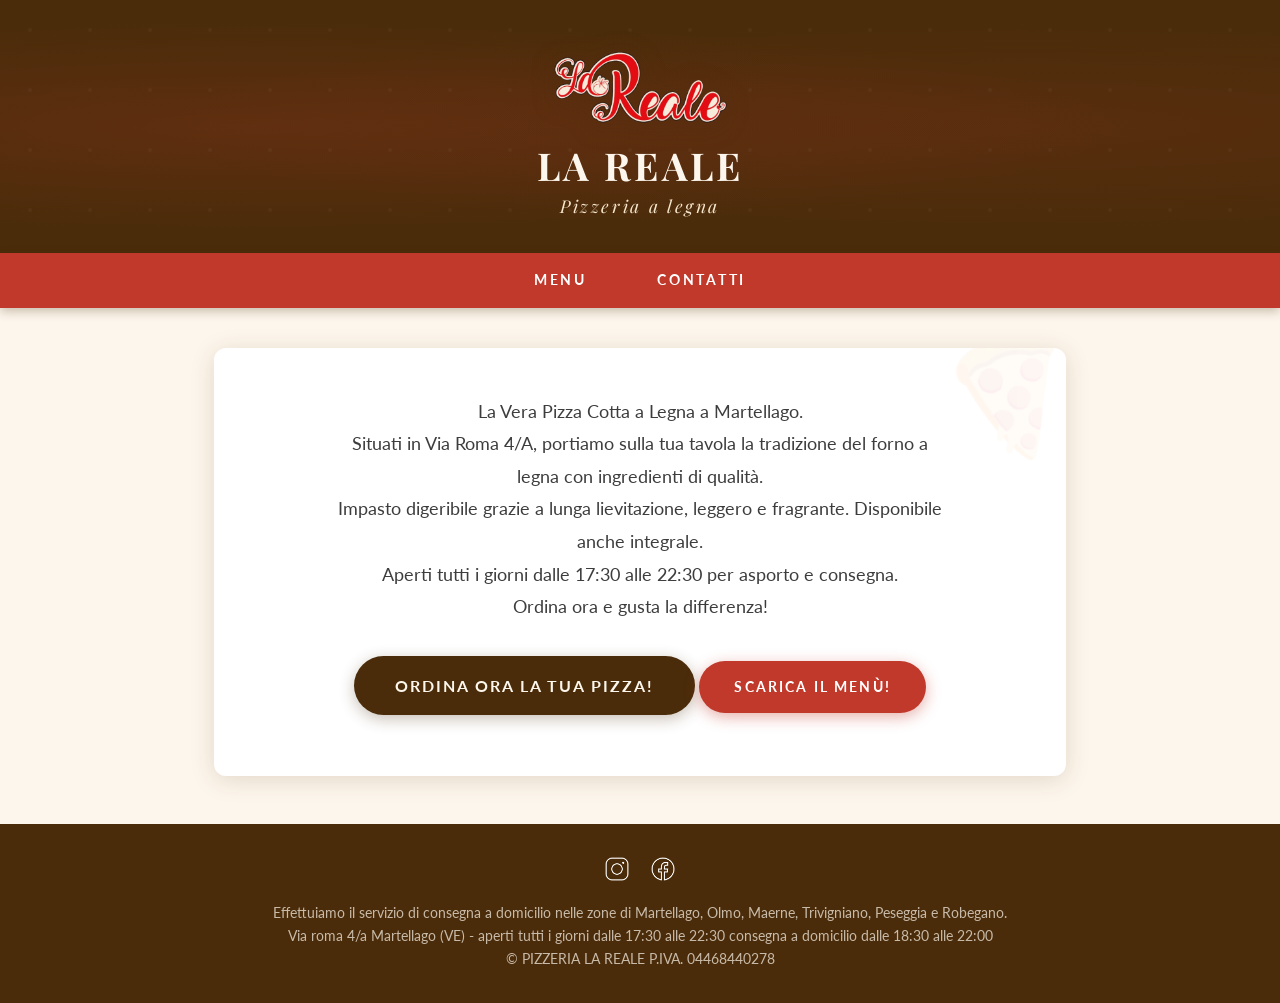
<file: Index.html>
<!DOCTYPE html>

<html lang="it">

<head>
    <title>Pizzeria La Reale</title>
    <link rel="icon" type="image/x-icon" href="img/logo.ico">
    <link rel="stylesheet" href="css/style.css">
    <meta name="description"
        content="Pizzeria La Reale a Martellago: vera pizza cotta a legna, asporto e consegna a domicilio. Aperta tutti i giorni dalle 17:30.">
</head>

<body>
    <header>
        <img src="img/logo.png" alt="Logo Pizzeria La Reale">
        <h2>La reale</h2>
        <h3>Pizzeria a legna</h3>
    </header>

    <nav>
        <a href="menu.html">Menu</a>
        <a href="contatti.html">Contatti</a>
    </nav>

    <main>
        <section class="home">
            <p>La Vera Pizza Cotta a Legna a Martellago.<br>
                Situati in Via Roma 4/A, portiamo sulla tua tavola la tradizione del forno a legna con ingredienti di
                qualità.<br>
                Impasto digeribile grazie a lunga lievitazione, leggero e fragrante. Disponibile anche integrale.<br>
                Aperti tutti i giorni dalle 17:30 alle 22:30 per asporto e consegna. <br> Ordina ora e gusta la
                differenza!
            </p>
            <a href="contatti.html">Ordina ora la tua pizza!</a>
            <a href="docs/menu.pdf" download="Menu_Pizzeria_La_Reale.pdf" class="btn_download">Scarica il menù!</a>

        </section>
    </main>

    <footer>
        <div>

            <a href="https://www.instagram.com/pizzerialarealemartellago/"><img src="img/ig.png" alt="Instagram"></a>
            <a href="https://www.facebook.com/pizzerialarealemartellago/"><img src="img/fb.png" alt="Facebook"></a>

        </div>
        <p>Effettuiamo il servizio di consegna a domicilio nelle zone di Martellago, Olmo, Maerne, Trivigniano, Peseggia
            e Robegano.<br>
            Via roma 4/a Martellago (VE) - aperti tutti i giorni dalle 17:30 alle 22:30 consegna a domicilio dalle 18:30
            alle 22:00
            <br>© PIZZERIA LA REALE P.IVA. 04468440278
        </p>
    </footer>
</body>

</html>
</file>
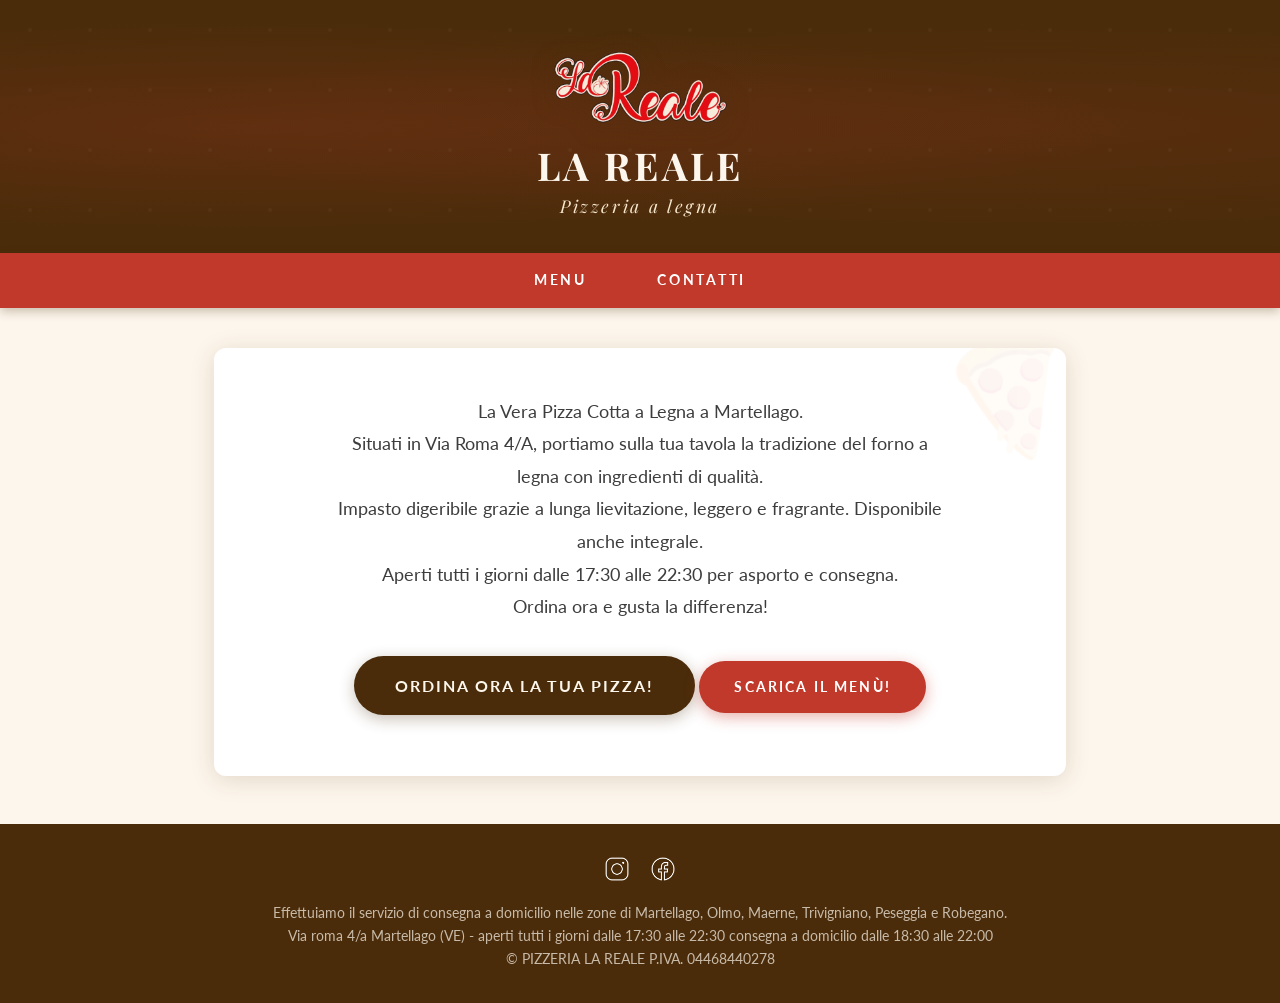
<file: index.html>
<!DOCTYPE html>

<html lang="it">

<head>
    <title>Pizzeria La Reale</title>
    <link rel="icon" type="image/x-icon" href="img/logo.ico">
    <link rel="stylesheet" href="css/style.css">
    <meta name="description"
        content="Pizzeria La Reale a Martellago: vera pizza cotta a legna, asporto e consegna a domicilio. Aperta tutti i giorni dalle 17:30.">
</head>

<body>
    <header>
        <img src="img/logo.png" alt="Logo Pizzeria La Reale">
        <h2>La reale</h2>
        <h3>Pizzeria a legna</h3>
    </header>

    <nav>
        <a href="menu.html">Menu</a>
        <a href="contatti.html">Contatti</a>
    </nav>

    <main>
        <section class="home">
            <p>La Vera Pizza Cotta a Legna a Martellago.<br>
                Situati in Via Roma 4/A, portiamo sulla tua tavola la tradizione del forno a legna con ingredienti di
                qualità.<br>
                Impasto digeribile grazie a lunga lievitazione, leggero e fragrante. Disponibile anche integrale.<br>
                Aperti tutti i giorni dalle 17:30 alle 22:30 per asporto e consegna. <br> Ordina ora e gusta la
                differenza!
            </p>
            <a href="contatti.html">Ordina ora la tua pizza!</a>
            <a href="docs/menu.pdf" download="Menu_Pizzeria_La_Reale.pdf" class="btn_download">Scarica il menù!</a>

        </section>
    </main>

    <footer>
        <div>

            <a href="https://www.instagram.com/pizzerialarealemartellago/"><img src="img/ig.png" alt="Instagram"></a>
            <a href="https://www.facebook.com/pizzerialarealemartellago/"><img src="img/fb.png" alt="Facebook"></a>

        </div>
        <p>Effettuiamo il servizio di consegna a domicilio nelle zone di Martellago, Olmo, Maerne, Trivigniano, Peseggia
            e Robegano.<br>
            Via roma 4/a Martellago (VE) - aperti tutti i giorni dalle 17:30 alle 22:30 consegna a domicilio dalle 18:30
            alle 22:00
            <br>© PIZZERIA LA REALE P.IVA. 04468440278
        </p>
    </footer>
</body>

</html>
</file>
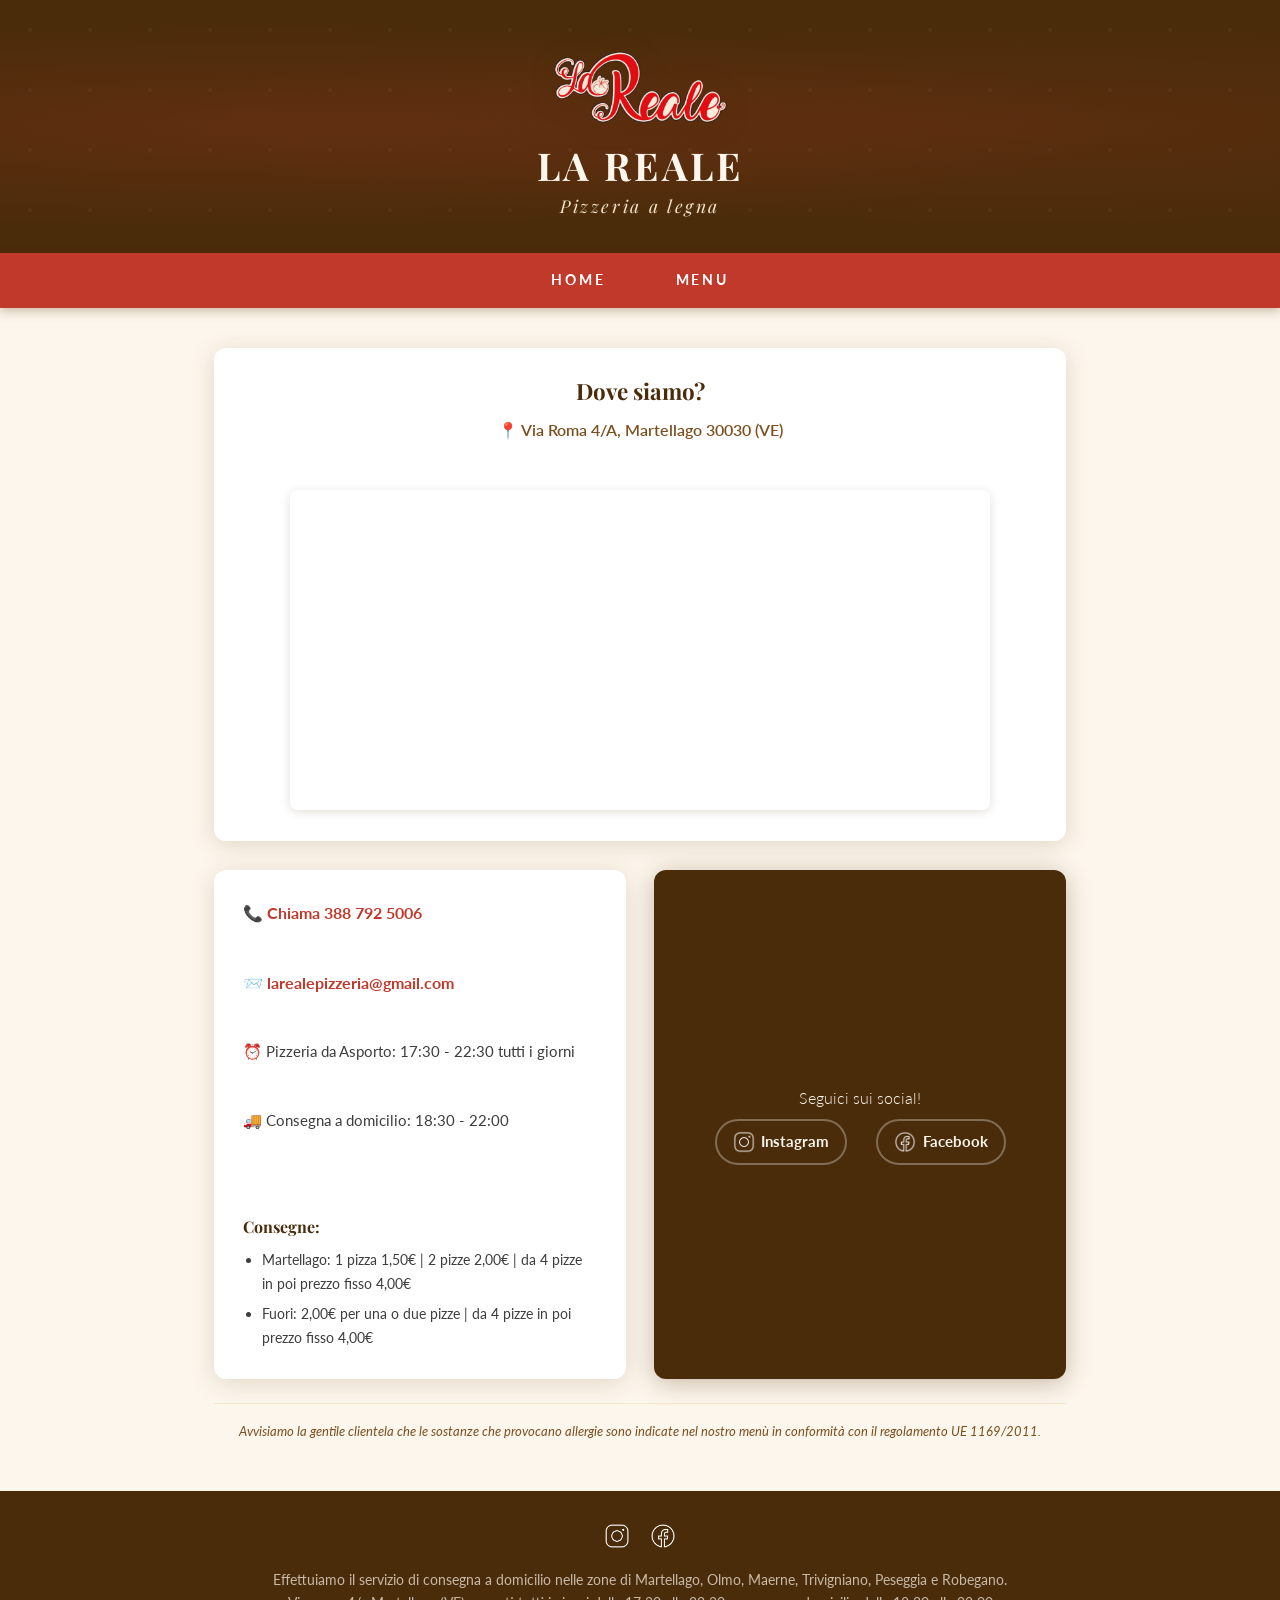
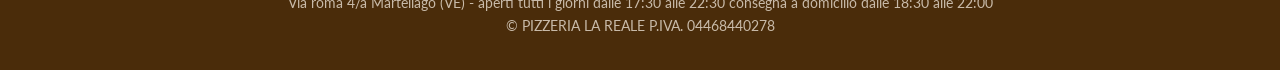
<file: contatti.html>
<!DOCTYPE html>

<html lang="it">

<head>
    <title>Pizzeria La Reale - Contatti</title>
    <link rel="icon" type="image/x-icon" href="img/logo.ico">
    <link rel="stylesheet" href="css/style.css">
    <meta name="description"
        content="Pizzeria La Reale a Martellago: vera pizza cotta a legna, asporto e consegna a domicilio. Aperta tutti i giorni dalle 17:30.">
</head>

<body>
    <header>
        <img src="img/logo.png" alt="Logo Pizzeria La Reale">
        <h2>La reale</h2>
        <h3>Pizzeria a legna</h3>
    </header>

    <nav>
        <a href="index.html">Home</a>
        <a href="menu.html">Menu</a>
    </nav>

    <main>
        <section class="contatti">
            <div id="map">
                <p>Dove siamo?</p>
                <p class="indirizzo">📍 Via Roma 4/A, Martellago 30030 (VE) </p><br>
                <iframe
                    src="https://www.google.com/maps/embed?pb=!1m18!1m12!1m3!1d2794.28662432444!2d12.152002141213101!3d45.544559371195625!2m3!1f0!2f0!3f0!3m2!1i1024!2i768!4f13.1!3m3!1m2!1s0x477ecadcb6db3de1%3A0x447a6d4275b0d25!2sPizzeria%20La%20Reale%20Martellago!5e0!3m2!1sit!2sit!4v1775390990012!5m2!1sit!2sit"
                    width="600" height="450" style="border:0;" allowfullscreen="" loading="lazy"
                    referrerpolicy="no-referrer-when-downgrade"></iframe>
            </div>
            <div class="info">
                <a href="tel:3887925006">📞 Chiama 388 792 5006</a><br>
                <a href="mailto:larealepizzeria@gmail.com">📨 larealepizzeria@gmail.com</a><br>
                <p>⏰ Pizzeria da Asporto: 17:30 - 22:30 tutti i giorni</p><br>
                <p>🚚 Consegna a domicilio: 18:30 - 22:00</p><br>
                <br>
                <span>Consegne:</span>
                <ul>
                    <li>Martellago: 1 pizza 1,50€ | 2 pizze 2,00€ | da 4 pizze in poi prezzo fisso 4,00€</li>
                    <li>Fuori: 2,00€ per una o due pizze | da 4 pizze in poi prezzo fisso 4,00€</li>
                </ul>
            </div>

            <div class="social">
                <p>Seguici sui social! <br>
                    <a href="https://www.instagram.com/pizzerialarealemartellago/"><img src="img/ig.png"
                            alt="Instagram">Instagram</a>
                    <a href="https://www.facebook.com/pizzerialarealemartellago/"><img src="img/fb.png"
                            alt="Facebook">Facebook</a>
                </p>
            </div>
        </section>
        <span>Avvisiamo la gentile clientela che le sostanze che provocano allergie sono indicate nel nostro menù in
            conformità con il regolamento UE 1169/2011.</span>
    </main>

    <footer>
        <div>
            <a href="https://www.instagram.com/pizzerialarealemartellago/"><img src="img/ig.png" alt="Instagram"></a>
            <a href="https://www.facebook.com/pizzerialarealemartellago/"><img src="img/fb.png" alt="Facebook"></a>


        </div>
        <p>Effettuiamo il servizio di consegna a domicilio nelle zone di Martellago, Olmo, Maerne, Trivigniano, Peseggia
            e Robegano.<br>
            Via roma 4/a Martellago (VE) - aperti tutti i giorni dalle 17:30 alle 22:30 consegna a domicilio dalle 18:30
            alle 22:00
            <br>© PIZZERIA LA REALE P.IVA. 04468440278
        </p>
    </footer>
</body>

</html>
</file>
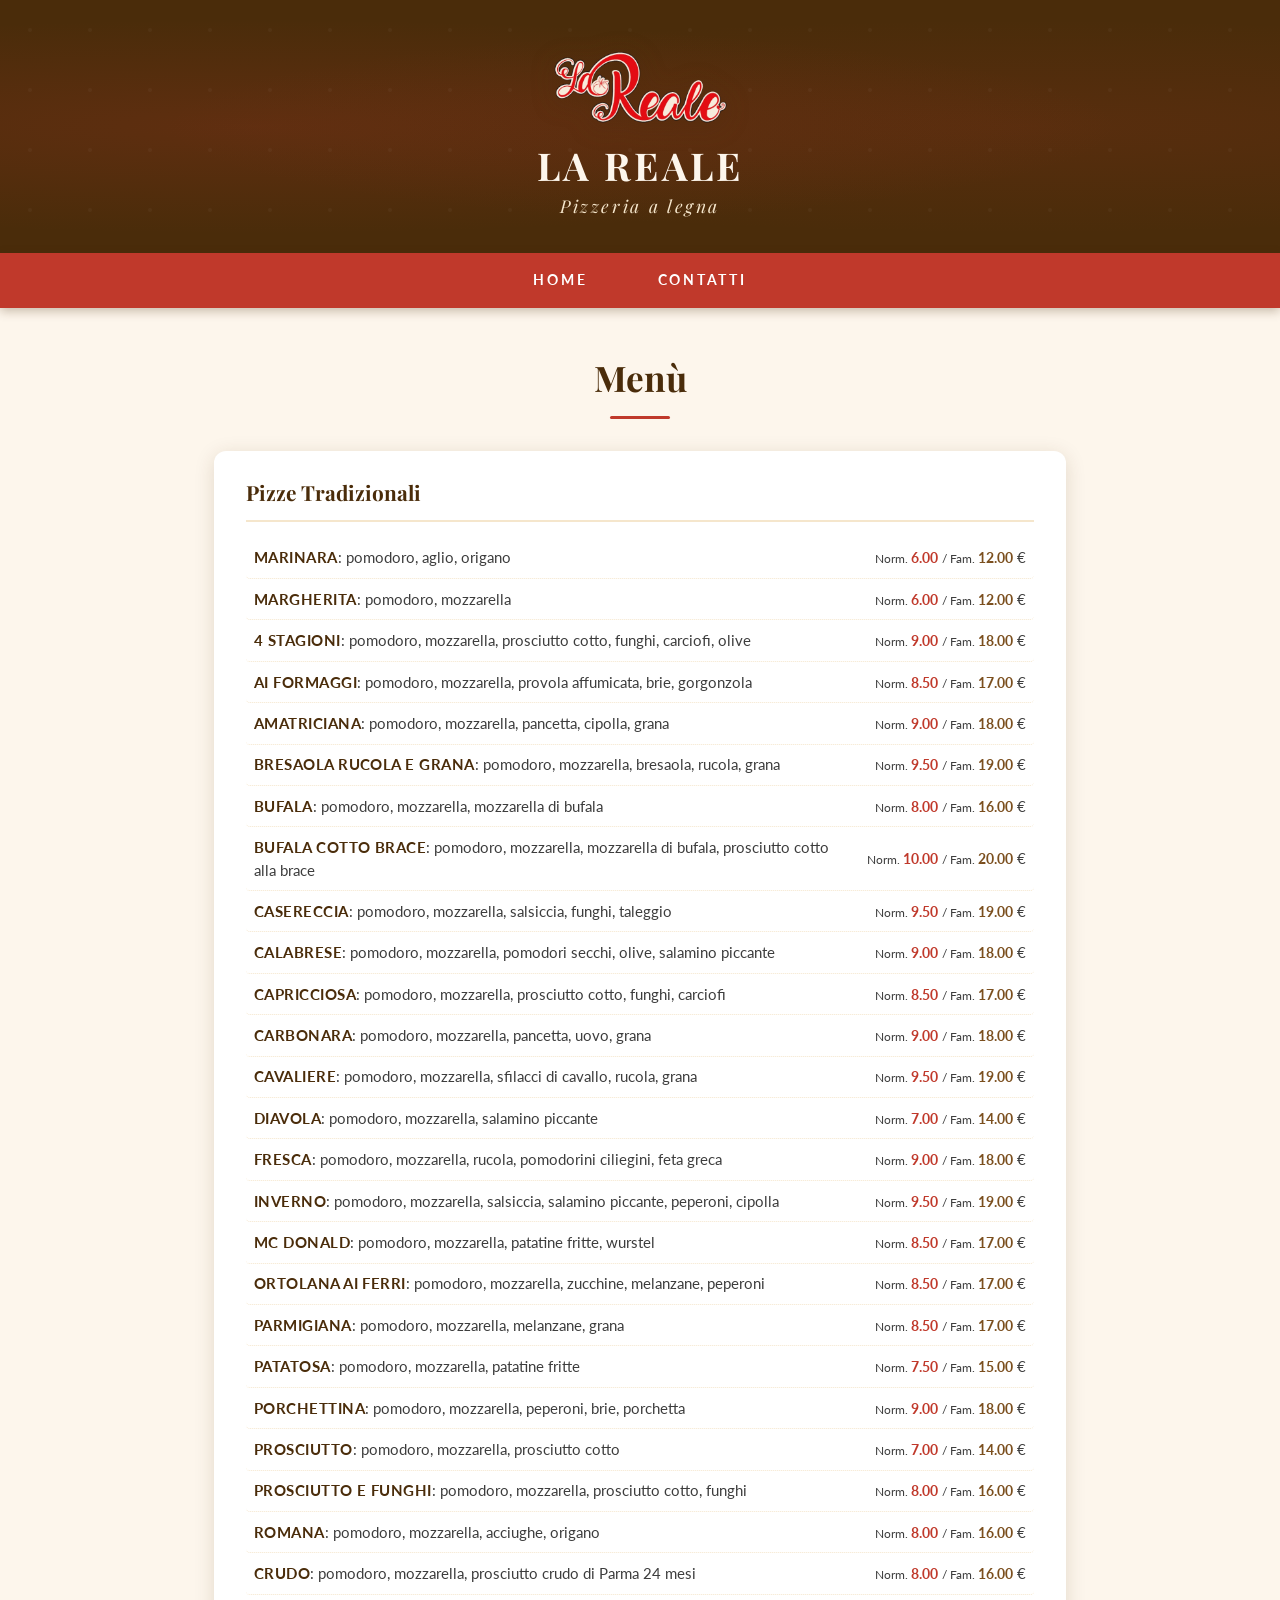
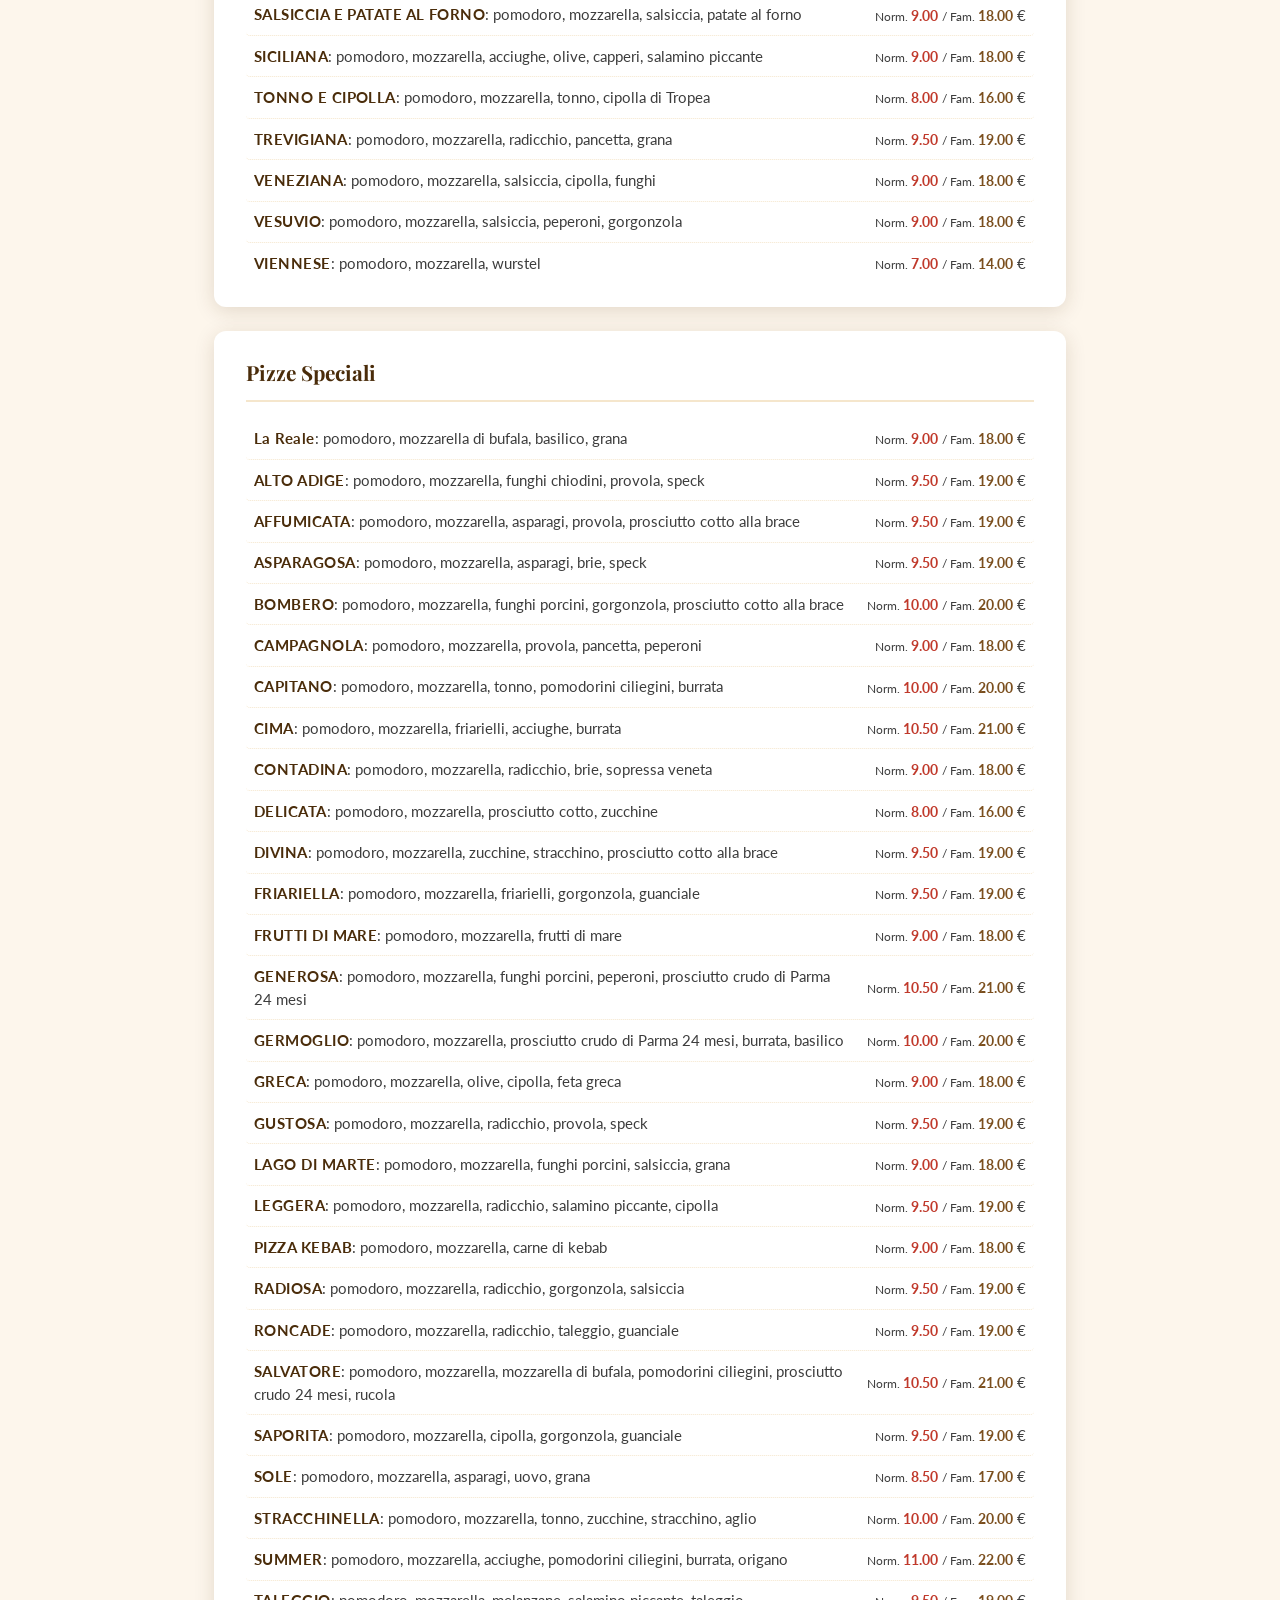
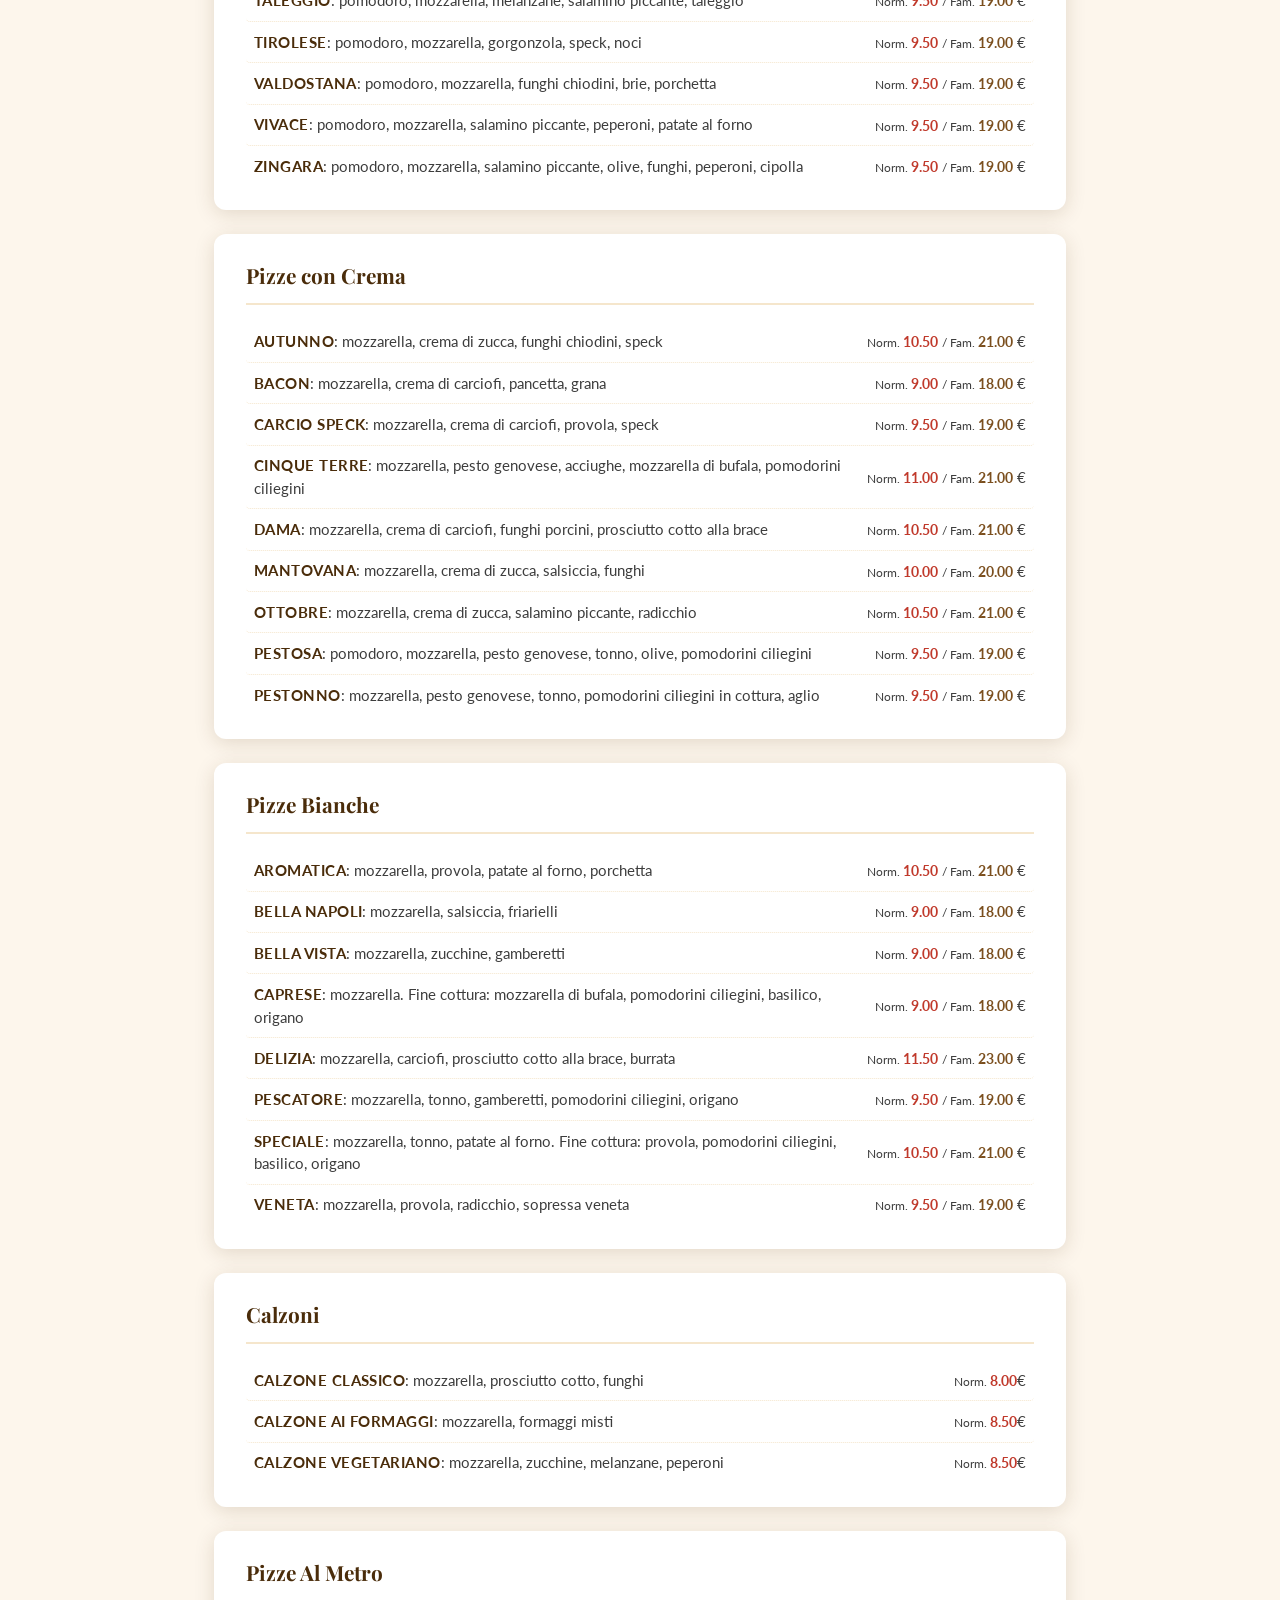
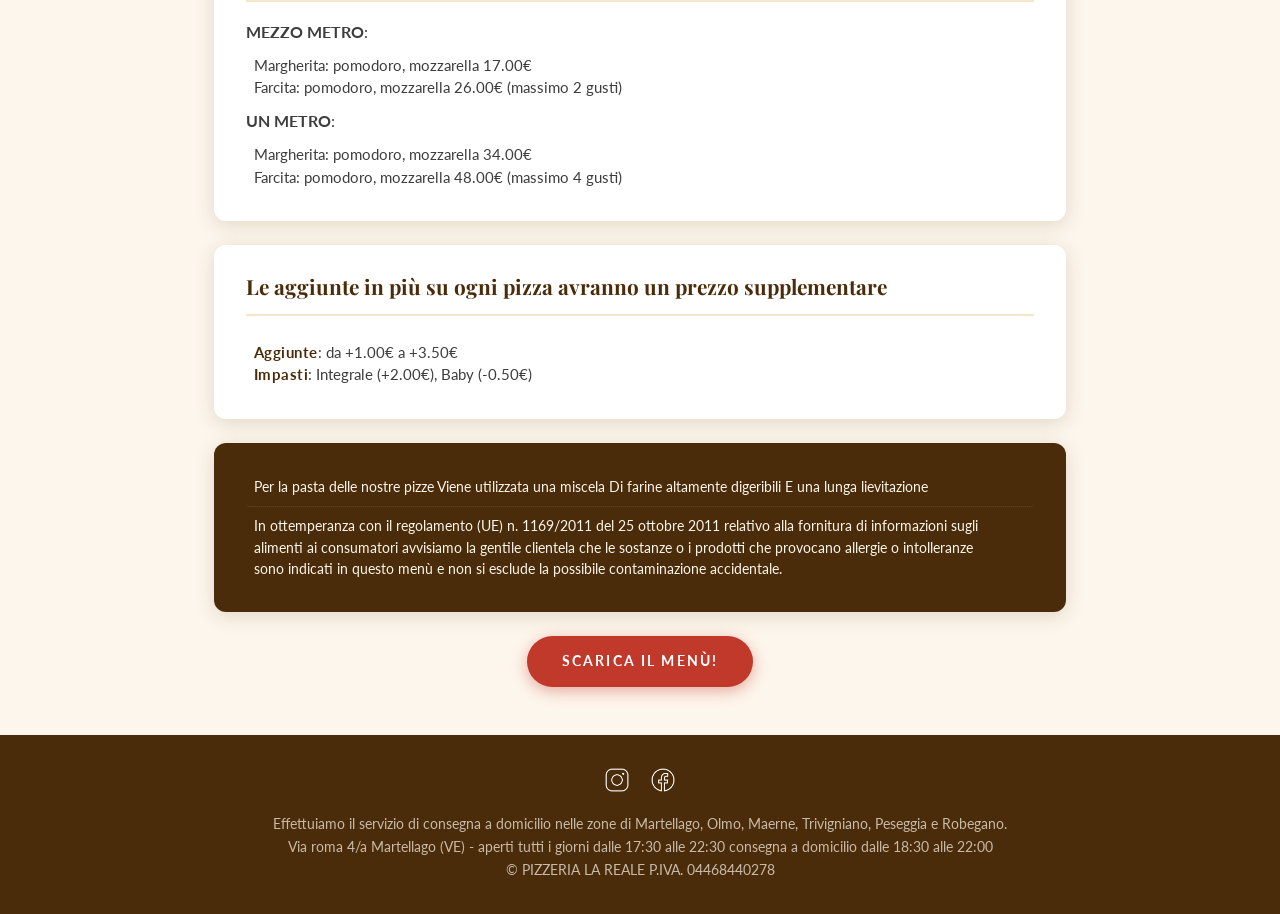
<file: menu.html>
<!DOCTYPE html>

<html lang="it">

<head>
    <title>Pizzeria La Reale - Menù</title>
    <link rel="icon" type="image/x-icon" href="img/logo.ico">
    <link rel="stylesheet" href="css/style.css">
    <script src="js/menu.js" defer></script>
    <meta name="description" content="Pizzeria La Reale a Martellago: vera pizza cotta a legna, asporto e consegna a domicilio. Aperta tutti i giorni dalle 17:30.">
</head>

<body>
    <header>
        <img src="img/logo.png" alt="Logo Pizzeria La Reale">
        <h2>La reale</h2>
        <h3>Pizzeria a legna</h3>
    </header>

    <nav>
        <a href="index.html">Home</a>
        <a href="contatti.html">Contatti</a>
    </nav>

    <main class="menu">
        <h1>Menù</h1>
        <section id="tradizionali"></section>

        <section id="speciali"></section>

        <section id="crema"></section>

        <section id="bianche"></section>

        <section id="calzoni"></section>

        <section id="alMetro"></section>

        <section id="extra"></section>

        <section class="altro">
            <p>Per la pasta delle nostre pizze Viene utilizzata una miscela Di farine altamente digeribili E una lunga
                lievitazione</p>
            <p>In ottemperanza con il regolamento (UE) n. 1169/2011 del 25 ottobre 2011 relativo alla fornitura di
                informazioni sugli alimenti ai consumatori avvisiamo la gentile clientela che le sostanze o i prodotti
                che provocano allergie o intolleranze sono indicati in questo menù e non si esclude la possibile
                contaminazione accidentale. </p>
        </section>
        
        <div>
            <a href="docs/menu.pdf" download="Menu_Pizzeria_La_Reale.pdf" class="btn_download">Scarica il menù!</a>
        </div>

    </main>

    <footer>
        <div>
            <a href="https://www.instagram.com/pizzerialarealemartellago/"><img src="img/ig.png" alt="Instagram"></a>
            <a href="https://www.facebook.com/pizzerialarealemartellago/"><img src="img/fb.png" alt="Facebook"></a>


        </div>
        <p>Effettuiamo il servizio di consegna a domicilio nelle zone di Martellago, Olmo, Maerne, Trivigniano, Peseggia
            e Robegano.<br>
            Via roma 4/a Martellago (VE) - aperti tutti i giorni dalle 17:30 alle 22:30 consegna a domicilio dalle 18:30
            alle 22:00
            <br>© PIZZERIA LA REALE P.IVA. 04468440278
        </p>
    </footer>

</body>

</html>
</file>
<file: css/style.css>
@import url('https://fonts.googleapis.com/css2?family=Playfair+Display:ital,wght@0,400;0,700;1,400&family=Lato:wght@300;400;700&display=swap');

/* ==============================
   VARIABILI & RESET
============================== */
:root {
  --rosso:     #C0392B;
  --rosso-sc:  #922B21;
  --crema:     #FDF6EC;
  --crema-sc:  #F5E6CC;
  --marrone:   #4A2C0A;
  --marrone-ch:#7B4F1E;
  --grigio:    #3D3D3D;
  --bianco:    #FFFFFF;
  --ombra:     rgba(74, 44, 10, 0.15);
  --ombra-sc:  rgba(74, 44, 10, 0.3);
}

*, *::before, *::after {
  box-sizing: border-box;
  margin: 0;
  padding: 0;
}

html {
  scroll-behavior: smooth;
}

body {
  font-family: 'Lato', sans-serif;
  background-color: var(--crema);
  color: var(--grigio);
  line-height: 1.7;
  font-size: 16px;
}

/* ==============================
   HEADER
============================== */
header {
  background-color: var(--marrone);
  background-image:
    radial-gradient(ellipse at 20% 50%, rgba(192, 57, 43, 0.18) 0%, transparent 60%),
    radial-gradient(ellipse at 80% 50%, rgba(192, 57, 43, 0.12) 0%, transparent 60%);
  color: var(--crema);
  text-align: center;
  padding: 2.5rem 1rem 2rem;
  position: relative;
  overflow: hidden;
}

header::before {
  content: '';
  position: absolute;
  inset: 0;
  background-image: url("data:image/svg+xml,%3Csvg width='60' height='60' viewBox='0 0 60 60' xmlns='http://www.w3.org/2000/svg'%3E%3Cg fill='none' fill-rule='evenodd'%3E%3Cg fill='%23ffffff' fill-opacity='0.03'%3E%3Ccircle cx='30' cy='30' r='2'/%3E%3C/g%3E%3C/g%3E%3C/svg%3E");
  pointer-events: none;
}

header img {
  max-width: 180px;
  max-height: 180px;
  width: auto;
  height: auto;
  display: block;
  margin: 0 auto 0.8rem;
  filter: drop-shadow(0 4px 12px var(--ombra-sc));
}

header h2 {
  font-family: 'Playfair Display', serif;
  font-size: 2.4rem;
  font-weight: 700;
  letter-spacing: 0.08em;
  text-transform: uppercase;
  color: var(--crema);
  line-height: 1.1;
}

header h3 {
  font-family: 'Playfair Display', serif;
  font-style: italic;
  font-weight: 400;
  font-size: 1.1rem;
  color: var(--crema-sc);
  letter-spacing: 0.15em;
  margin-top: 0.3rem;
}

/* ==============================
   NAVIGAZIONE
============================== */
nav {
  background-color: var(--rosso);
  display: flex;
  justify-content: center;
  gap: 0;
  position: sticky;
  top: 0;
  z-index: 100;
  box-shadow: 0 3px 10px var(--ombra-sc);
}

nav a {
  color: var(--bianco);
  text-decoration: none;
  font-family: 'Lato', sans-serif;
  font-weight: 700;
  font-size: 0.85rem;
  letter-spacing: 0.2em;
  text-transform: uppercase;
  padding: 1rem 2.2rem;
  transition: background-color 0.2s, color 0.2s;
  position: relative;
}

nav a::after {
  content: '';
  position: absolute;
  bottom: 0;
  left: 50%;
  transform: translateX(-50%);
  width: 0;
  height: 3px;
  background-color: var(--crema);
  transition: width 0.25s ease;
}

nav a:hover {
  background-color: var(--rosso-sc);
}

nav a:hover::after {
  width: 60%;
}

/* ==============================
   MAIN & SEZIONI GENERALI
============================== */
main {
  max-width: 900px;
  margin: 2.5rem auto;
  padding: 0 1.5rem;
}

/* ==============================
   HOME
============================== */
section.home {
  background: var(--bianco);
  border-radius: 12px;
  padding: 3rem 2.5rem;
  box-shadow: 0 4px 24px var(--ombra);
  text-align: center;
  position: relative;
  overflow: hidden;
}
section.home::before {
  content: '🍕';
  font-size: 7rem;
  position: absolute;
  top: -20px;
  right: -10px;
  opacity: 0.06;
  transform: rotate(15deg);
  pointer-events: none;
  line-height: 1;
}

section.home p {
  font-size: 1.1rem;
  color: var(--grigio);
  max-width: 620px;
  margin: 0 auto 2rem;
  line-height: 1.85;
}

/* ==============================
   BOTTONI HOME
============================== */

/* Bottone primario "Ordina ora" */
section.home > a:not(.btn_download) {
  display: inline-block;
  background-color: var(--marrone);
  color: var(--crema);
  text-decoration: none;
  font-family: 'Lato', sans-serif;
  font-weight: 700;
  font-size: 1rem;
  letter-spacing: 0.12em;
  text-transform: uppercase;
  padding: 1rem 2.6rem;
  border-radius: 50px;
  box-shadow: 0 4px 15px var(--ombra-sc);
  transition: background-color 0.2s, transform 0.15s, box-shadow 0.2s;
  margin-bottom: 0.8rem;
}

section.home > a:not(.btn_download):hover {
  background-color: var(--marrone-ch);
  transform: translateY(-2px);
  box-shadow: 0 6px 20px var(--ombra-sc);
}

/* Bottone secondario download */
.btn_download {
  display: inline-block;
  background-color: var(--rosso);
  color: var(--bianco);
  text-decoration: none;
  font-family: 'Lato', sans-serif;
  font-weight: 700;
  font-size: 0.9rem;
  letter-spacing: 0.15em;
  text-transform: uppercase;
  padding: 0.85rem 2.2rem;
  border-radius: 50px;
  box-shadow: 0 4px 15px rgba(192,57,43,0.4);
  transition: background-color 0.2s, transform 0.15s, box-shadow 0.2s;
}

.btn_download:hover {
  background-color: var(--rosso-sc);
  transform: translateY(-2px);
  box-shadow: 0 6px 20px rgba(192,57,43,0.5);
}

/* ==============================
   CONTATTI
============================== */
section.contatti {
  display: grid;
  grid-template-columns: 1fr 1fr;
  grid-template-rows: auto auto;
  gap: 1.8rem;
}

#map {
  grid-column: 1 / -1;
  background: var(--bianco);
  border-radius: 12px;
  padding: 1.5rem;
  box-shadow: 0 4px 24px var(--ombra);
  text-align: center;
}

#map p:first-child {
  font-family: 'Playfair Display', serif;
  font-size: 1.4rem;
  color: var(--marrone);
  margin-bottom: 0.4rem;
  font-weight: 700;
}

p.indirizzo {
  font-size: 1rem;
  color: var(--marrone-ch);
  font-weight: 600;
  margin-bottom: 1.2rem;
}

#map iframe {
  width: 100%;
  max-width: 700px;
  height: 320px;
  border-radius: 8px;
  border: none;
  box-shadow: 0 2px 10px var(--ombra);
}

.info {
  background: var(--bianco);
  border-radius: 12px;
  padding: 1.8rem;
  box-shadow: 0 4px 24px var(--ombra);
  display: flex;
  flex-direction: column;
  gap: 0.5rem;
}

.info a {
  color: var(--rosso);
  text-decoration: none;
  font-weight: 700;
  font-size: 1rem;
  transition: color 0.2s;
}

.info a:hover {
  color: var(--rosso-sc);
  text-decoration: underline;
}

.info p {
  font-size: 0.95rem;
  color: var(--grigio);
}

.info > span {
  font-family: 'Playfair Display', serif;
  font-weight: 700;
  font-size: 1rem;
  color: var(--marrone);
  display: block;
  margin-top: 0.5rem;
}

.info ul {
  padding-left: 1.2rem;
  font-size: 0.9rem;
  color: var(--grigio);
  display: flex;
  flex-direction: column;
  gap: 0.3rem;
}

.social {
  background: var(--marrone);
  border-radius: 12px;
  padding: 1.8rem;
  box-shadow: 0 4px 24px var(--ombra-sc);
  text-align: center;
  display: flex;
  align-items: center;
  justify-content: center;
}

.social p {
  color: var(--crema);
  font-size: 1rem;
  font-weight: 300;
}

.social a {
  display: inline-flex;
  align-items: center;
  gap: 0.4rem;
  color: var(--crema);
  text-decoration: none;
  font-weight: 700;
  font-size: 0.95rem;
  margin: 0.5rem 0.8rem 0;
  padding: 0.5rem 1rem;
  border: 2px solid rgba(255,255,255,0.3);
  border-radius: 50px;
  transition: background-color 0.2s, border-color 0.2s;
}

.social a:hover {
  background-color: rgba(255,255,255,0.12);
  border-color: rgba(255,255,255,0.6);
}

.social img {
  width: 22px;
  height: 22px;
  filter: brightness(0) invert(1);
}

/* Avviso allergeni */
main > span {
  display: block;
  margin-top: 1.5rem;
  font-size: 0.82rem;
  color: var(--marrone-ch);
  font-style: italic;
  text-align: center;
  border-top: 1px solid var(--crema-sc);
  padding-top: 1rem;
}

/* ==============================
   MENU
============================== */
main.menu h1 {
  font-family: 'Playfair Display', serif;
  font-size: 2.2rem;
  color: var(--marrone);
  text-align: center;
  margin-bottom: 2rem;
  position: relative;
}

main.menu h1::after {
  content: '';
  display: block;
  width: 60px;
  height: 3px;
  background-color: var(--rosso);
  margin: 0.5rem auto 0;
  border-radius: 2px;
}

main.menu section {
  background: var(--bianco);
  border-radius: 12px;
  padding: 1.5rem 2rem;
  margin-bottom: 1.5rem;
  box-shadow: 0 4px 20px var(--ombra);
}

main.menu section h3 {
  font-family: 'Playfair Display', serif;
  font-size: 1.3rem;
  color: var(--marrone);
  margin-bottom: 1rem;
  padding-bottom: 0.6rem;
  border-bottom: 2px solid var(--crema-sc);
  display: flex;
  align-items: center;
  gap: 0.5rem;
}

main.menu section p {
  display: grid;
  grid-template-columns: 1fr auto;
  align-items: center;
  gap: 0.4rem 1.2rem;
  padding: 0.55rem 0.5rem;
  border-bottom: 1px dotted var(--crema-sc);
  font-size: 0.93rem;
  line-height: 1.5;
  transition: background-color 0.15s;
  border-radius: 4px;
}
#extra p {
  display: block;
}

main.menu section p:last-of-type {
  border-bottom: none;
}

main.menu section p:hover {
  background-color: rgba(255, 255, 255, 0.06);
  border-radius: 4px;
}

main.menu section p strong {
  color: var(--marrone);
  font-size: 0.95rem;
  letter-spacing: 0.03em;
  white-space: normal;
}

/* Prezzi */
.normale, .familiare {
  font-family: 'Lato', sans-serif;
  font-weight: 700;
  white-space: nowrap;
}

.normale {
  color: var(--rosso);
  font-size: 0.9rem;
}

.normale::before { content: 'Norm. '; font-weight: 400; color: var(--grigio); font-size: 0.78rem; }

.familiare {
  color: var(--marrone-ch);
  font-size: 0.9rem;
}

.familiare::before { content: '/ Fam. '; font-weight: 400; color: var(--grigio); font-size: 0.78rem; }

/* Sezione "altro" in fondo al menu */
section.altro {
  background: var(--marrone) !important;
  color: var(--crema) !important;
}

section.altro p {
  color: var(--crema) !important;
  border-bottom-color: rgba(255,255,255,0.15) !important;
  font-size: 0.88rem !important;
}

section.altro p:hover {
  background-color: rgba(255,255,255,0.1) !important;
}

/* Link download nel menu */
main.menu > div {
  text-align: center;
  margin: 1.5rem 0;
}

/* ==============================
   FOOTER
============================== */
footer {
  background-color: var(--marrone);
  color: var(--crema-sc);
  text-align: center;
  padding: 2rem 1.5rem;
  margin-top: 3rem;
  font-size: 0.85rem;
  line-height: 1.7;
}

footer div {
  margin-bottom: 0.8rem;
}

footer p {
  color: rgba(253,246,236,0.7);
}

footer a {
  display: inline-flex;
  align-items: center;
  gap: 0.3rem;
  margin: 0 0.5rem;
  transition: opacity 0.2s;
}

footer a:hover {
  opacity: 0.75;
}

footer img {
  width: 26px;
  height: 26px;
  filter: brightness(0) invert(1);
  vertical-align: middle;
}

/* ==============================
   RESPONSIVE
============================== */
@media (max-width: 700px) {
  header h2 { font-size: 1.8rem; }
  header img { max-width: 70px; height: auto; }

  nav a {
    padding: 0.85rem 1.2rem;
    font-size: 0.78rem;
  }

  section.contatti {
    grid-template-columns: 1fr;
  }

  #map { grid-column: 1; }

  #map iframe { height: 250px; }

  section.home { padding: 2rem 1.2rem; }

  main.menu section {
    padding: 1.2rem 1rem;
  }

  main.menu section p {
    font-size: 0.88rem;
  }
}

@media (max-width: 450px) {
  main { padding: 0 0.8rem; }
  main.menu h1 { font-size: 1.7rem; }
}
</file>
